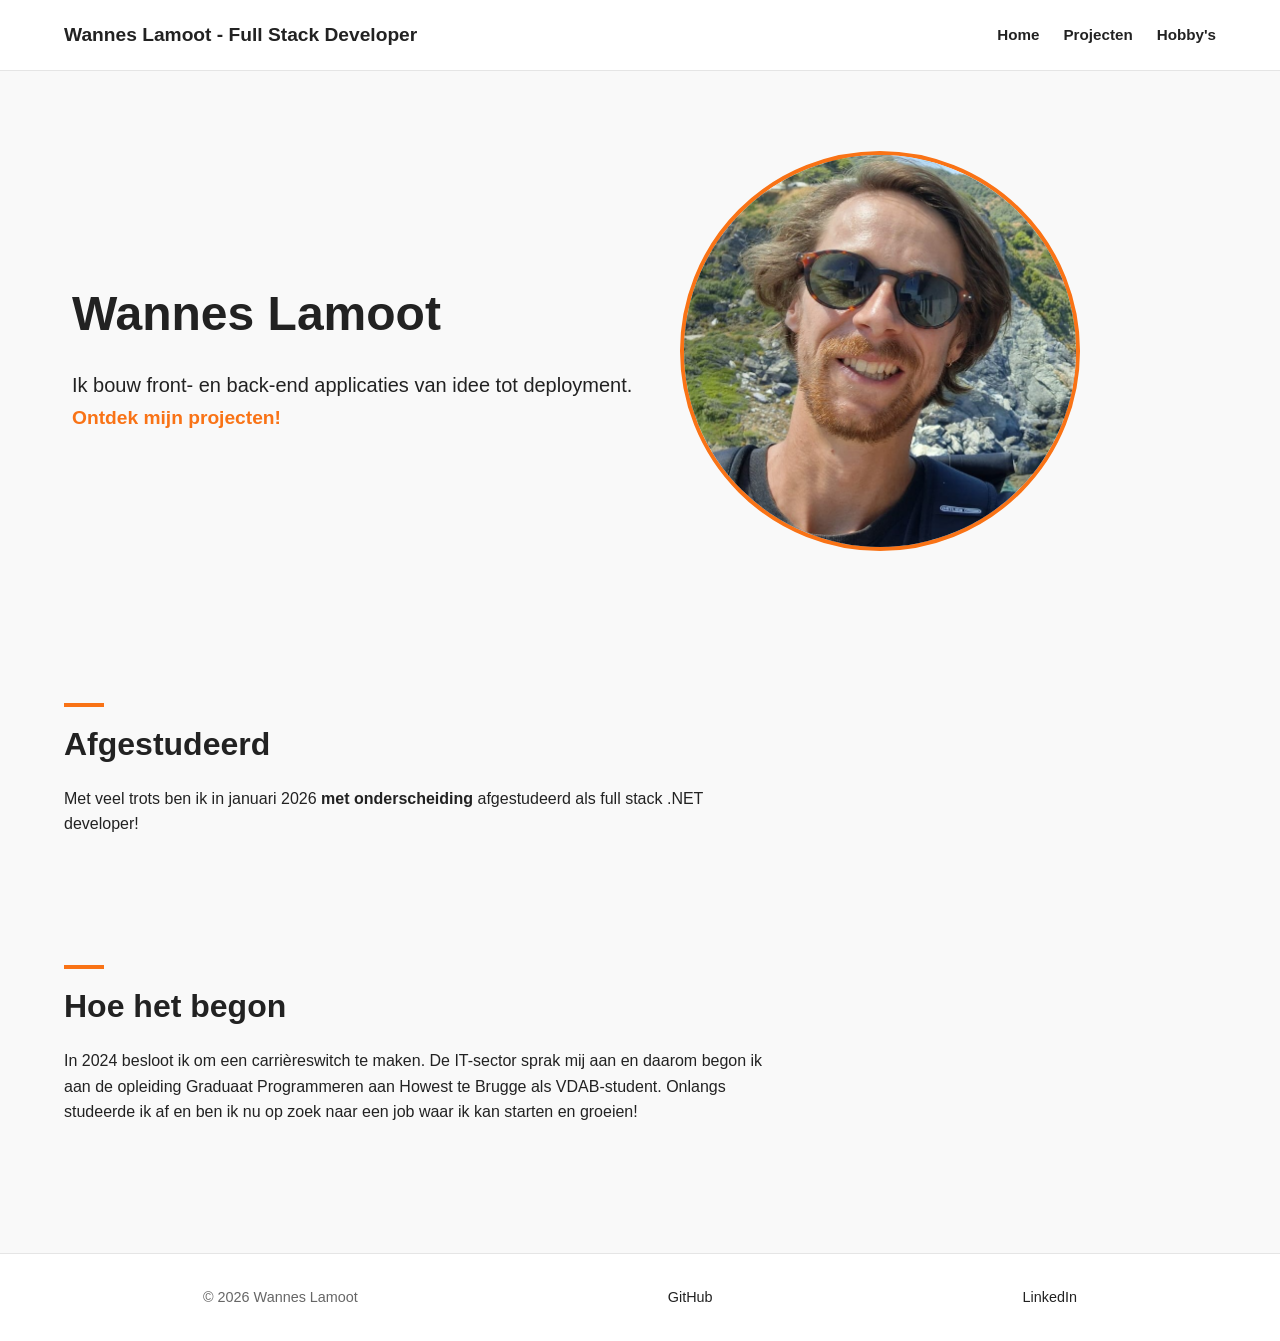
<file: index.html>
<!DOCTYPE html>
<html lang="nl">
<head>
    <meta charset="UTF-8" />
    <meta name="viewport" content="width=device-width, initial-scale=1.0" />
    <title>Wannes Lamoot - Home</title>
    <link rel="stylesheet" href="css/style.css" />
</head>

<body>
    <header>
        <div class="wrapper">
            <a href="index.html" class="logo">
                <span class="logo-full">Wannes Lamoot - Full Stack Developer</span>
                <span class="logo-short">Wannes</span>
            </a>

            <nav>
                <ul>
                    <li><a href="index.html">Home</a></li>
                    <li><a href="projects.html">Projecten</a></li>
                    <li><a href="about.html">Hobby's</a></li>
                </ul>
            </nav>

        </div>
    </header>

    <main>

        <section class="hero">
    <div class="wrapper hero-layout">
        <div class="hero-text">
            <h1>Wannes Lamoot</h1>
            <p>
                Ik bouw front- en back-end applicaties van idee tot deployment.
            </p>
            <p>
                <a class="navlink" href="projects.html">Ontdek mijn projecten!</a>
            </p>
        </div>

        <div class="hero-image">
            <img src="assets/images/profile1.jpeg" alt="Portretfoto van Wannes Lamoot">
        </div>
    </div>
</section>

             <section class="intro">
         <div class="wrapper">
         <h2>Afgestudeerd</h2>
         <p>Met veel trots ben ik in januari 2026 <strong>met onderscheiding</strong> afgestudeerd als full stack .NET developer!
     </p>
     </div>
     </section>

        <section class="intro">
            <div class="wrapper">
            <h2>Hoe het begon</h2>
            <p>In 2024 besloot ik om een carrièreswitch te maken. De IT-sector sprak mij aan en daarom begon ik aan de opleiding Graduaat Programmeren 
                aan Howest te Brugge als VDAB-student. Onlangs studeerde ik af en ben ik nu op zoek naar een job waar ik kan starten en groeien!
            </p>
        </div>
        </section>
    </main>

    <footer>
        <div class="wrapper">
            <p>© 2026 Wannes Lamoot</p>
            <a href="https://github.com/WannesL">GitHub</a>
            <a href="https://www.linkedin.com/in/wannes-lamoot-257a243a4/">LinkedIn</a>
        </div>
    </footer>

</body>
</html>
</file>
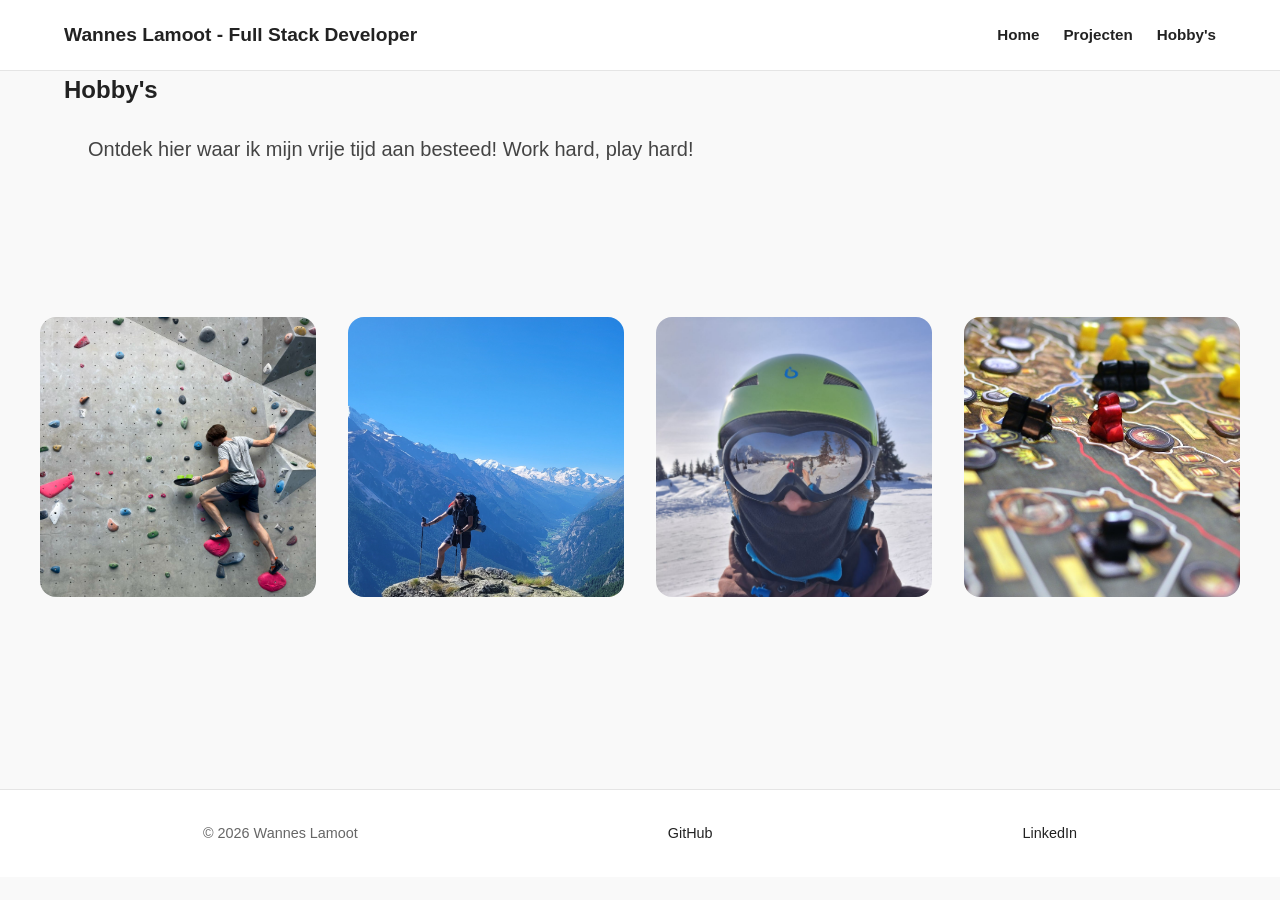
<file: about.html>
<!DOCTYPE html>
<html lang="nl">
<head>
    <meta charset="UTF-8" />
    <meta name="viewport" content="width=device-width, initial-scale=1.0" />
    <title>Wannes Lamoot - Hobby's</title>
    <link rel="stylesheet" href="css/style.css" />
</head>

<body>
   <header>
       <div class="wrapper">
            <a href="index.html" class="logo">
     <span class="logo-full">Wannes Lamoot - Full Stack Developer</span>
     <span class="logo-short">Wannes</span>
 </a>
           <nav>
               <ul>
                   <li><a href="index.html">Home</a></li>
                   <li><a href="projects.html">Projecten</a></li>
                   <li><a href="about.html">Hobby's</a></li>
               </ul>
           </nav>
       </div>
   </header>

    <main>

        <section class="mindset">
    <div class="wrapper">
        <div class="about-content">
        <h1>Hobby's</h1>
        <p>Ontdek hier waar ik mijn vrije tijd aan besteed! Work hard, play hard!</p>
        </div>
    </div>
</section>

        <section class="about">
    <div class="wrapper">
        <article class="about-card">
            <div class="about-card-image">
                <img src="assets/images/boulder1.jpeg" alt="boulderen">
            </div>

            <div class="about-card-content">
                <h3>Boulderen</h3>
            </div>
        </article>

              <article class="about-card">
           <div class="about-card-image">
               <img src="assets/images/alps2.jpg" alt="reizen">
           </div>
           <div class="about-card-content">
               <h3>Reizen</h3>
           </div>
       </article>
       
       <article class="about-card">
          <div class="about-card-image">
              <img src="assets/images/skipic.jpeg" alt="boardgames">
          </div>
          <div class="about-card-content">
              <h3>Ski</h3>
          </div>
      </article>

                   <article class="about-card">
         <div class="about-card-image">
             <img src="assets/images/boardgame2.jpg" alt="gamen">
         </div>
         <div class="about-card-content">
             <h3>Games</h3>
         </div>
     </article>
       
    </div>
</section>

    </main>

   <footer>
       <div class="wrapper">
           <p>© 2026 Wannes Lamoot</p>
           <a href="https://github.com/WannesL">GitHub</a>
           <a href="https://www.linkedin.com/in/wannes-lamoot-257a243a4/">LinkedIn</a>
       </div>
   </footer>

</body>
</html>
</file>
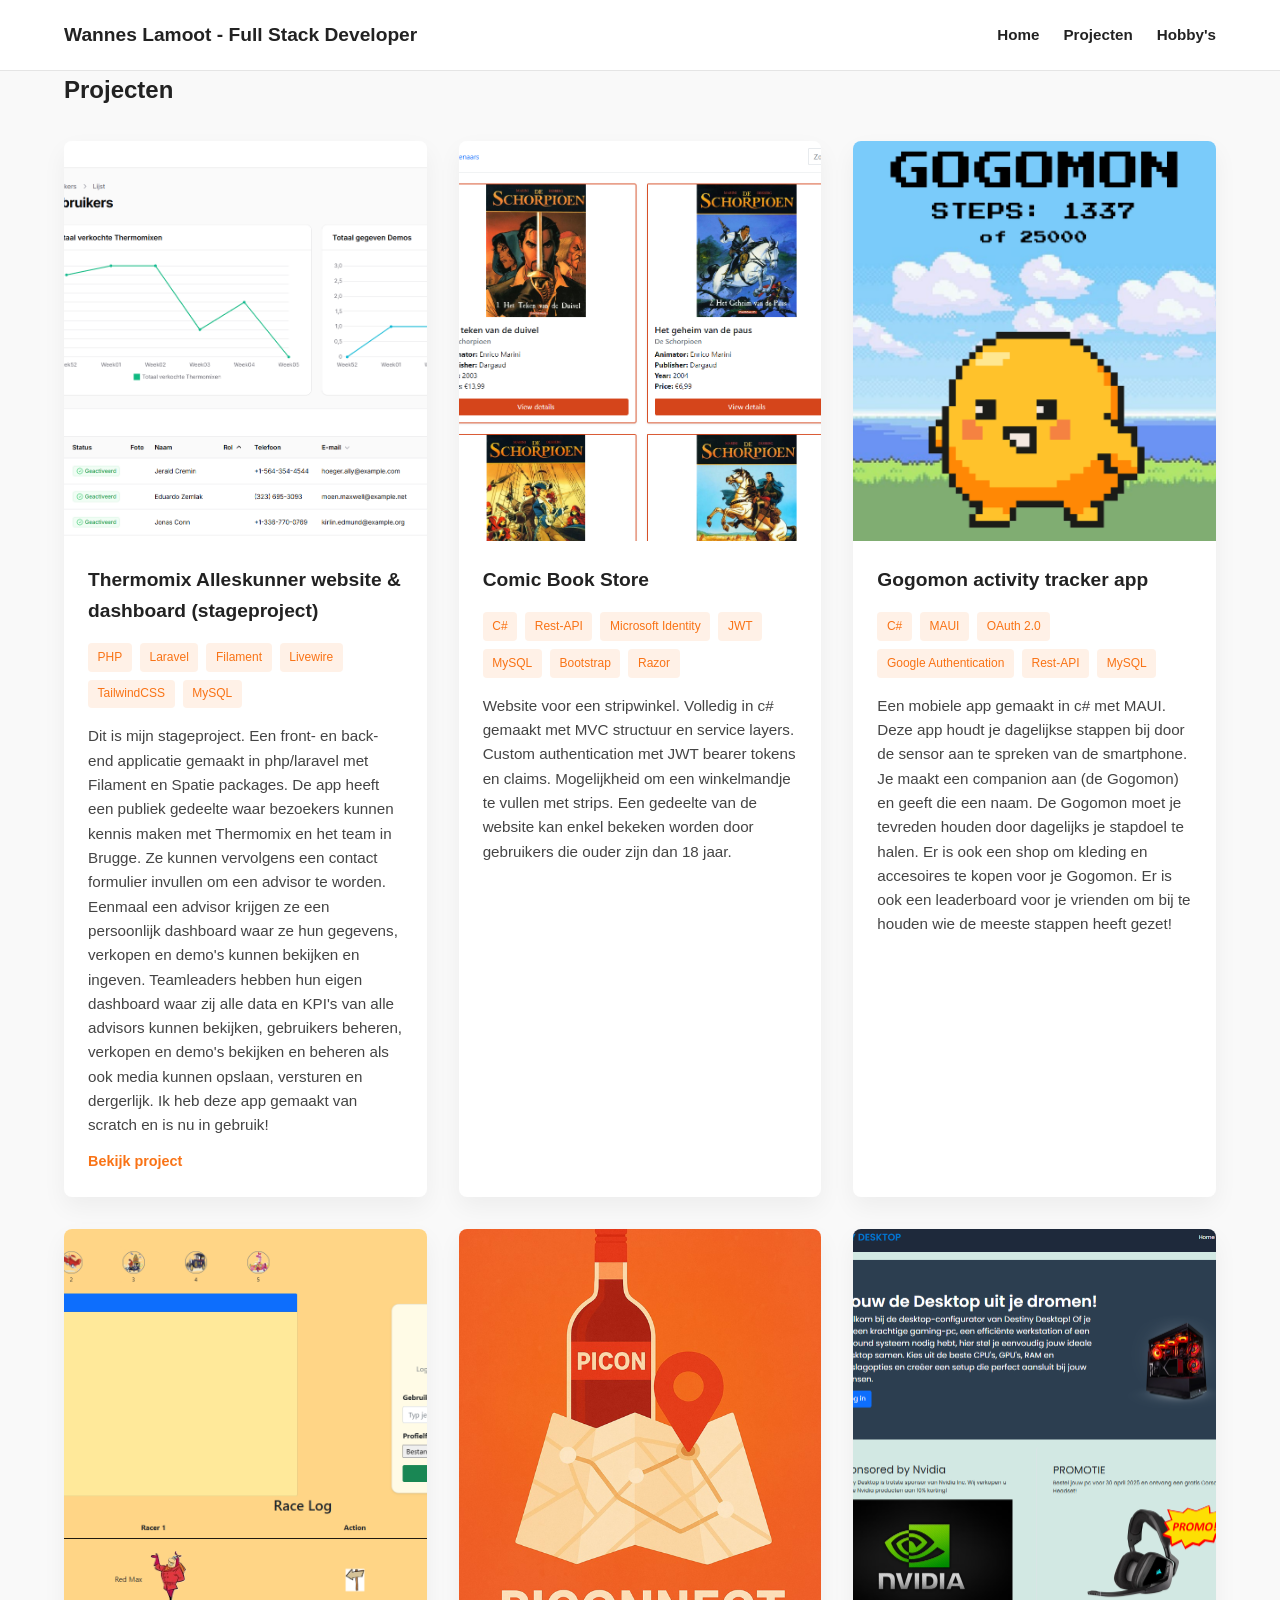
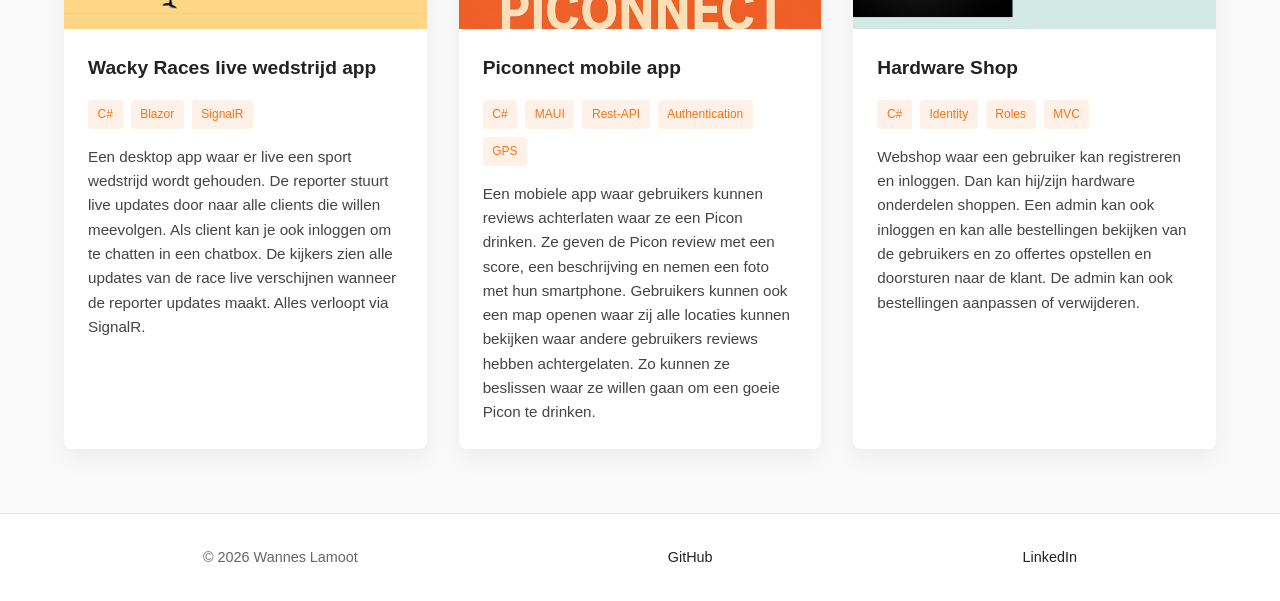
<file: projects.html>
<!DOCTYPE html>
<html lang="nl">
<head>
    <meta charset="UTF-8" />
    <meta name="viewport" content="width=device-width, initial-scale=1.0" />
    <title>Wannes Lamoot - Projecten</title>
    <link rel="stylesheet" href="css/style.css" />
</head>

<body>
   <header>
       <div class="wrapper">
         <a href="index.html" class="logo">
     <span class="logo-full">Wannes Lamoot - Full Stack Developer</span>
     <span class="logo-short">Wannes</span>
 </a>
           <nav>
               <ul>
                   <li><a href="index.html">Home</a></li>
                   <li><a href="projects.html">Projecten</a></li>
                   <li><a href="about.html">Hobby's</a></li>
               </ul>
           </nav>
       </div>
   </header>


    <main>
        <section>
            <div class="wrapper">
            <h1>Projecten</h1>
            <div class="projects-grid">
                <article class="project-card">
                      <div class="project-image">
                        <img src="assets/images/alleskunner1.png" alt="alleskunner">
                    </div>

                    <div class="project-content">
                    <h2>Thermomix Alleskunner website & dashboard (stageproject)</h2>
                                       <ul class="tech-list">
                                        <li>PHP</li>
                                        <li>Laravel</li>
                                        <li>Filament</li>
                                        <li>Livewire</li>
                                        <li>TailwindCSS</li>
                                        <li>MySQL</li>
                                    </ul>
                    <p>Dit is mijn stageproject. Een front- en back-end applicatie gemaakt in php/laravel met Filament en Spatie packages.
                        De app heeft een publiek gedeelte waar bezoekers kunnen kennis maken met Thermomix en het team in Brugge.
                        Ze kunnen vervolgens een contact formulier invullen om een advisor te worden.
                        Eenmaal een advisor krijgen ze een persoonlijk dashboard waar ze hun gegevens, verkopen en demo's kunnen bekijken en ingeven.
                        Teamleaders hebben hun eigen dashboard waar zij alle data en KPI's van alle advisors kunnen bekijken, gebruikers beheren, verkopen en demo's bekijken en 
                        beheren als ook media kunnen opslaan, versturen en dergerlijk. Ik heb deze app gemaakt van scratch en is nu in gebruik!
                    </p>
                    <a href="https://alleskunnerteam.be/" target="_blank" class="project-link">Bekijk project</a>
                    </div>
                </article>

                <article class="project-card">
                        <div class="project-image">
                            <img src="assets/images/comicstore1.png" alt="comicstore">
                        </div>

  <div class="project-content">
  <h2>Comic Book Store</h2>
       <ul class="tech-list">
      <li>C#</li>
      <li>Rest-API</li>
      <li>Microsoft Identity</li>
      <li>JWT</li>
      <li>MySQL</li>
      <li>Bootstrap</li>
      <li>Razor</li>
  </ul>
  <p>Website voor een stripwinkel. Volledig in c# gemaakt met MVC structuur en service layers. Custom authentication met JWT bearer tokens en claims. Mogelijkheid
    om een winkelmandje te vullen met strips. Een gedeelte van de website kan enkel bekeken worden door gebruikers die ouder zijn dan 18 jaar.
  </p>
  </div>
                </article>

                <article class="project-card">
                        <div class="project-image">
      <img src="assets/images/gogomon1.png" alt="gogomon">
  </div>
  <div class="project-content">
  <h2>Gogomon activity tracker app</h2>
        <ul class="tech-list">
     <li>C#</li>
     <li>MAUI</li>
     <li>OAuth 2.0</li>
     <li>Google Authentication</li>
     <li>Rest-API</li>
     <li>MySQL</li>
 </ul>
  <p>Een mobiele app gemaakt in c# met MAUI. Deze app houdt je dagelijkse stappen bij door de sensor aan te spreken van de smartphone. Je maakt een companion aan (de Gogomon) en geeft 
    die een naam. De Gogomon moet je tevreden houden door dagelijks je stapdoel te halen. Er is ook een shop om kleding en accesoires te kopen voor je Gogomon. Er is ook 
    een leaderboard voor je vrienden om bij te houden wie de meeste stappen heeft gezet!
  </p>
  </div>
                </article>

                <article class="project-card">
                       <div class="project-image">
     <img src="assets/images/wackyracers1.png" alt="racers">
 </div>
 <div class="project-content">
 <h2>Wacky Races live wedstrijd app</h2>
       <ul class="tech-list">
    <li>C#</li>
    <li>Blazor</li>
    <li>SignalR</li>
</ul>
 <p>Een desktop app waar er live een sport wedstrijd wordt gehouden. De reporter stuurt live updates door naar alle clients die willen meevolgen. Als client kan je ook inloggen 
    om te chatten in een chatbox. De kijkers zien alle updates van de race live verschijnen wanneer de reporter updates maakt. 
    Alles verloopt via SignalR.
 </p>       
       </div>
</article>

                <article class="project-card">
                       <div class="project-image">
     <img src="assets/images/piconnect1.png" alt="piconnect">
 </div>
 <div class="project-content">
 <h2>Piconnect mobile app</h2>
       <ul class="tech-list">
    <li>C#</li>
    <li>MAUI</li>
    <li>Rest-API</li>
    <li>Authentication</li>
    <li>GPS</li>
</ul>
 <p>Een mobiele app waar gebruikers kunnen reviews achterlaten waar ze een Picon drinken. Ze geven de Picon review met een score, een beschrijving en nemen een 
    foto met hun smartphone. Gebruikers kunnen ook een map openen waar zij alle locaties kunnen bekijken waar andere gebruikers reviews hebben achtergelaten. 
    Zo kunnen ze beslissen waar ze willen gaan om een goeie Picon te drinken.
 </p>      
 </div>
</article>

               <article class="project-card">
                      <div class="project-image">
    <img src="assets/images/hardwareshop.png" alt="hardware_shop">
</div>
<div class="project-content">
<h2>Hardware Shop</h2>
      <ul class="tech-list">
   <li>C#</li>
   <li>Identity</li>
   <li>Roles</li>
   <li>MVC</li>
      </ul>
<p>Webshop waar een gebruiker kan registreren en inloggen. Dan kan hij/zijn hardware onderdelen shoppen. Een 
    admin kan ook inloggen en kan alle bestellingen bekijken van de gebruikers en zo offertes opstellen en doorsturen naar de klant.
    De admin kan ook bestellingen aanpassen of verwijderen.
</p>      
      </div>
    </article>

            </div>
            </div>
        </section>
    </main>

    <footer>
        <div class="wrapper">
            <p>© 2026 Wannes Lamoot</p>
            <a href="https://github.com/WannesL">GitHub</a>
            <a href="https://www.linkedin.com/in/wannes-lamoot-257a243a4/">LinkedIn</a>
        </div>
    </footer>

</body>
</html>
</file>
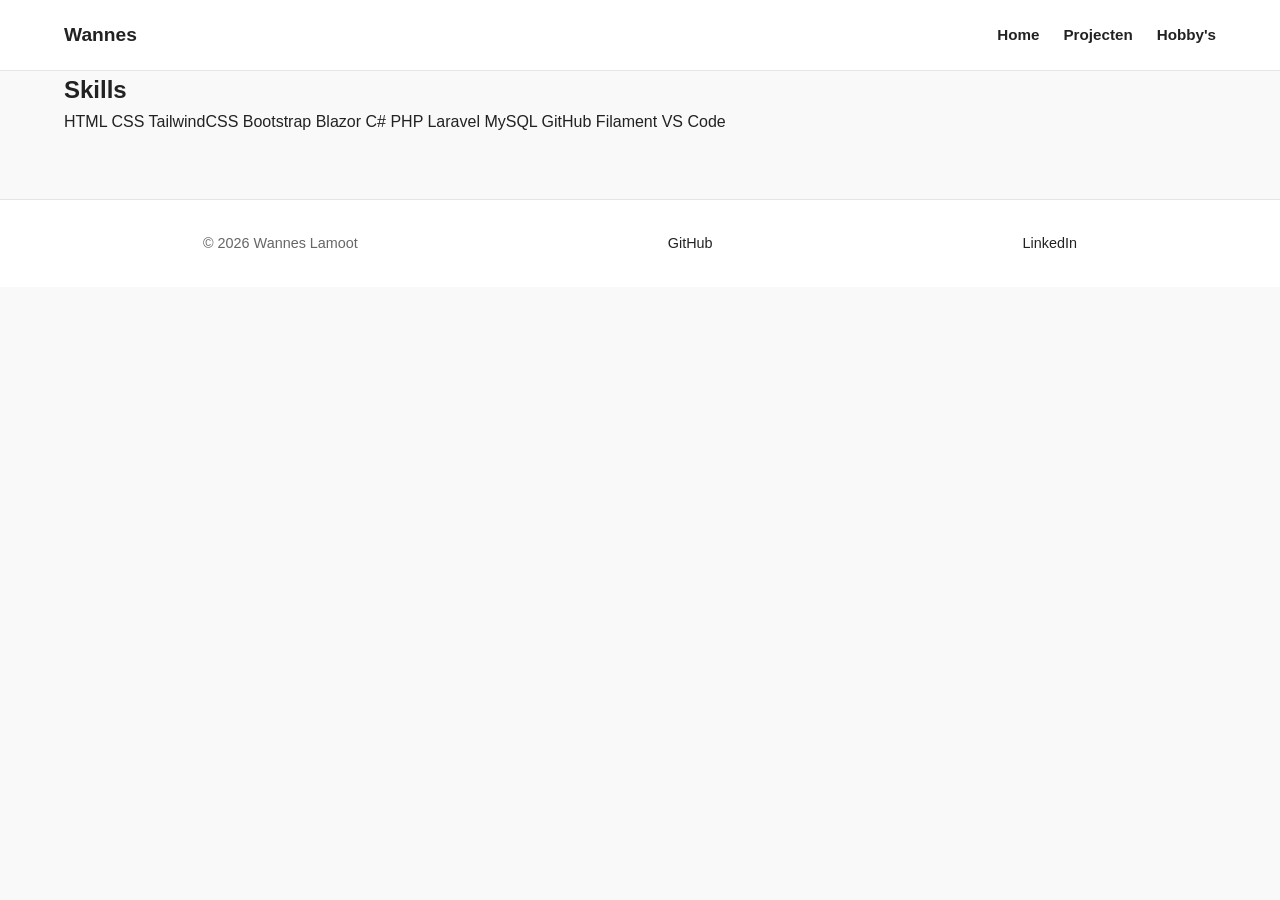
<file: skills.html>
<!DOCTYPE html>
<html lang="nl">
<head>
    <meta charset="UTF-8" />
    <meta name="viewport" content="width=device-width, initial-scale=1.0" />
    <title>Wannes Lamoot - Skills</title>
    <link rel="stylesheet" href="css/style.css" />
</head>
<body>
    <header>
        <div class="wrapper">
            <a href="index.html">Wannes</a>
            <nav>
                <ul>
                    <li><a href="index.html">Home</a></li>
                    <li><a href="projects.html">Projecten</a></li>
                    <li><a href="about.html">Hobby's</a></li>
                </ul>
            </nav>
        </div>
    </header>

    <main>

        <section class="skills">
    <div class="wrapper">
        <h1>Skills</h1>

        <div class="skill-cloud">
            <span class="skill">HTML</span>
            <span class="skill">CSS</span>
            <span class="skill">TailwindCSS</span>
            <span class="skill">Bootstrap</span>
            <span class="skill">Blazor</span>
            <span class="skill">C#</span>
            <span class="skill">PHP</span>
            <span class="skill">Laravel</span>
            <span class="skill">MySQL</span>
            <span class="skill">GitHub</span>
            <span class="skill">Filament</span>
            <span class="skill">VS Code</span>
        </div>
    </div>
</section>

    </main>

    <footer>
        <div class="wrapper">
            <p>© 2026 Wannes Lamoot</p>
            <a href="https://github.com/">GitHub</a>
            <a href="https://linkedin.com/">LinkedIn</a>
        </div>
    </footer>
</body>
</html>
</file>
<file: css/style.css>
:root {
    --accent-color: #f97316;
    --text-color : #222;
    --bg-color: #f9f9f9;
}

* {
    margin: 0;
    padding: 0;
    box-sizing: border-box;
}

body {
    background-color: var(--bg-color); 
    color: var(--text-color);    
    font-family:'Segoe UI', Tahoma, Geneva, Verdana, sans-serif;
    line-height: 1.6;
}

header {
    background-color: white;
    border-bottom: 1px solid #e5e5e5;
}

header a {
    text-decoration: none;
    color: var(--text-color);
    font-weight: 600;
    font-size: 1.2rem;
}

.navlink {
 text-decoration: none;
 color: var(--accent-color);
 font-weight: 600;
 font-size: 1.2rem;
}

.navlink:hover{
    text-decoration:underline;
}

.logo-short {
    display: none;
}

@media (max-width: 768px) {
    .logo-full {
        display: none;
    }

    .logo-short {
        display: inline;
    }
}

header .wrapper{
    display: flex;
    justify-content: space-between;
    align-items: center;
    height: 70px;
}

.wrapper {
    max-width: 1200px;
    margin: 0 auto;
    padding: 0 1.5rem;
}

nav ul {
    list-style: none;
    display: flex;
    gap: 1.5rem;
}

nav a{
    text-decoration: none;
    color: var(--text-color);
    font-size: 0.95rem;
    transition: color 0.2s ease;
}

nav a:hover{
    color: var(--accent-color);
}

.hero {
    padding: 5rem 0;
}

.hero h1{
    font-size: 3rem;
    font-weight: 700;
    margin-bottom: 1rem;
}

.hero-layout {
    display: flex;
    align-items: center;
    gap: 3rem;
}

.hero-text h1 {
    font-size: 3rem;
    margin-bottom: 1rem;
}

.hero-text p {
    font-size: 1.25rem;
    max-width: 500px;
}

.hero-image img {
    width: 400px;
    height: 400px;
    object-fit: cover;
    border-radius: 50%;
    border: 4px solid var(--accent-color);
}

.hero p {
    font-size: 1.25rem;
    max-width: 600px;
}

.hero .wrapper {
    padding-left: 2rem;
}

.intro {
    padding: 4rem 0;
}

.intro h2 {
    font-size: 2rem;
    margin-bottom: 1rem;
}

.intro p {
    max-width: 700px;
    font-size: 1rem;
}

.intro h2::before {
    content: "";
    display: block;
    width: 40px;
    height: 4px;
    background-color: var(--accent-color);
    margin-bottom: 0.75rem;
}

footer {
    background-color: white;
    border-top: 1px solid #e5e5e5;
    padding: 2rem 0;
    margin-top: 4rem;
}

footer .wrapper {
    display: flex;
    justify-content: space-around;
    align-items: center;
    flex-wrap: wrap;
    gap: 1rem;
}

footer p {
    font-size: 0.9rem;
    color: #666;
}

footer a {
    text-decoration: none;
    color: var(--text-color);
    font-size: 0.9rem;
    margin-left: 1rem;
    transition: color 0.2s ease;
}

footer a:hover {
    color: var(--accent-color);
}

.projects-grid{
    display: grid;
    grid-template-columns: repeat(auto-fit, minmax(300px, 1fr));
    gap: 2rem;
    margin-top: 2rem;
}

.project-card{
    background-color: white;
    border-radius: 8px;
    overflow: hidden;
    box-shadow: 0 10px 25px rgba(0,0,0,0.05);
    transition: transform 0.2s ease, box-shadow 0.2s ease;
}

.project-card:hover {
    transform: translateY(-4px);
    box-shadow: 0 15px 35px rgba(0,0,0,0.08);
}

.project-image {
    height: 400px;
    overflow: hidden;
}

.project-image img {
    width: 100%;
    height: 100%;
    object-fit: cover;
    display: block;
}

.project-content {
    padding: 1.5rem;
}

.project-content h2 {
    font-size: 1.2rem;
    margin-bottom: 0.75rem;
}

.project-content p {
    font-size: 0.95rem;
    color: #444;
}

.tech-list {
    list-style: none;
    display: flex;
    flex-wrap: wrap;
    gap: 0.5rem;
    margin: 1rem 0;
    padding: 0;
}

.tech-list li {
    background-color: rgba(249, 115, 22, 0.1);
    color: var(--accent-color);
    padding: 0.3rem 0.6rem;
    font-size: 0.75rem;
    border-radius: 4px;
    font-weight: 500;
}

.project-link {
    display: inline-block;
    margin-top: 0.75rem;
    text-decoration: none;
    font-weight: 600;
    font-size: 0.9rem;
    color: var(--accent-color);
}

.project-link:hover {
    text-decoration: underline;
}

.hobbies {
    padding: 4rem 0;
}

.hobby-grid {
    display: grid;
    grid-template-columns: repeat(auto-fit, minmax(250px, 1fr));
    gap: 2rem;
    margin-top: 2rem;
}

.hobby-card {
    background-color: white;
    padding: 1.5rem;
    border-radius: 8px;
    border-left: 4px solid var(--accent-color);
    box-shadow: 0 10px 25px rgba(0,0,0,0.05);
    transition: transform 0.2s ease;
}

.hobby-card:hover {
    transform: translateY(-4px);
}

.hobby-card h3 {
    margin-bottom: 0.5rem;
}

.mindset-list {
    list-style: none;
    padding: 0;
    margin-top: 1rem;
}

.mindset-list li {
    margin-bottom: 0.5rem;
    padding-left: 1.2rem;
    position: relative;
}

.mindset-list li::before {
    content: "•";
    position: absolute;
    left: 0;
    color: var(--accent-color);
}

.about-layout {
    display: grid;
    grid-template-columns: 2fr 1fr;
    gap: 3rem;
    align-items: center;
}

.about {
    padding: 4rem 0;
}

.about-content p {
    font-size: 0.95rem;
    color: #444;
    padding: 1.5rem;
    font-size: 1.25rem;
}


.about .wrapper {
    display: grid;
    grid-template-columns: repeat(auto-fit, minmax(250px, 1fr));
    gap: 2rem;
    padding: 4rem 0;
}

.about-card {
    position: relative;
    overflow: hidden;
    border-radius: 16px;
    height: 280px;
    cursor: pointer;
}

.about-card-image img {
    width: 100%;
    height: 100%;
    object-fit: cover;
    transition: transform 0.4s ease;
}

.about-card:hover img {
    transform: scale(1.1);
}

.about-card-content {
    position: absolute;
    inset: 0;
    background: rgba(0, 0, 0, 0.45);
    display: flex;
    align-items: center;
    justify-content: center;
    opacity: 0;
    transition: opacity 0.3s ease;
}

.about-card-content h3 {
    color: white;
    font-size: 1.5rem;
    letter-spacing: 0.05em;
    text-transform: uppercase;
}

.about-card:hover .about-card-content {
    opacity: 1;
}

@media (max-width: 768px) {
    .hero-layout {
        flex-direction: column-reverse;
        text-align: center;
    }

    .hero-image img {
        width: 200px;
        height: 200px;
    }
}
</file>
